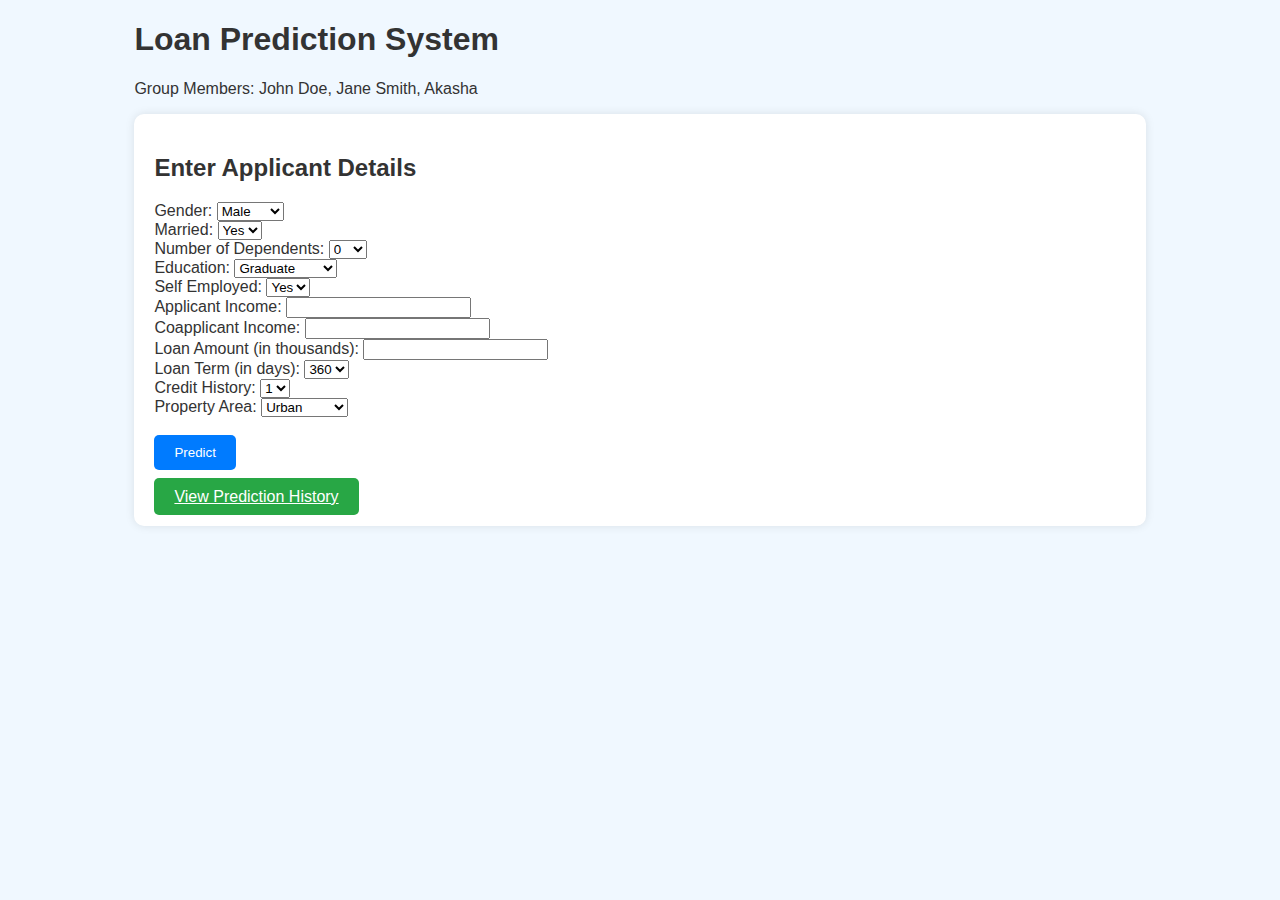
<file: index.html>
<!DOCTYPE html>
<html lang="en">
<head>
    <meta charset="UTF-8">
    <meta name="viewport" content="width=device-width, initial-scale=1.0">
    <title>Loan Prediction System</title>
    <style>
        body {
            font-family: Arial, sans-serif;
            background-color: #f0f8ff;
            color: #333;
        }
        .container {
            width: 80%;
            margin: 0 auto;
        }
        h1 {
            color: #333;
        }
        .form-container {
            background-color: #fff;
            padding: 20px;
            border-radius: 10px;
            box-shadow: 0px 0px 10px rgba(0, 0, 0, 0.1);
        }
        .btn {
            background-color: #007BFF;
            color: white;
            padding: 10px 20px;
            border: none;
            border-radius: 5px;
            cursor: pointer;
        }
        .btn:hover {
            background-color: #0056b3;
        }
        .history-btn {
            background-color: #28a745;
        }
    </style>
</head>
<body>
    <div class="container">
        <h1>Loan Prediction System</h1>
        <p>Group Members: John Doe, Jane Smith, Akasha</p>
        <div class="form-container">
            <h2>Enter Applicant Details</h2>
            <form action="/predict" method="POST">
                <label for="gender">Gender:</label>
                <select name="gender" id="gender" required>
                    <option value="Male">Male</option>
                    <option value="Female">Female</option>
                </select>
                <br>
                <label for="married">Married:</label>
                <select name="married" id="married" required>
                    <option value="Yes">Yes</option>
                    <option value="No">No</option>
                </select>
                <br>
                <label for="dependents">Number of Dependents:</label>
                <select name="dependents" id="dependents" required>
                    <option value="0">0</option>
                    <option value="1">1</option>
                    <option value="2">2</option>
                    <option value="3+">3+</option>
                </select>
                <br>
                <label for="education">Education:</label>
                <select name="education" id="education" required>
                    <option value="Graduate">Graduate</option>
                    <option value="Not Graduate">Not Graduate</option>
                </select>
                <br>
                <label for="self_employed">Self Employed:</label>
                <select name="self_employed" id="self_employed" required>
                    <option value="Yes">Yes</option>
                    <option value="No">No</option>
                </select>
                <br>
                <label for="applicant_income">Applicant Income:</label>
                <input type="number" name="applicant_income" id="applicant_income" required>
                <br>
                <label for="coapplicant_income">Coapplicant Income:</label>
                <input type="number" name="coapplicant_income" id="coapplicant_income" required>
                <br>
                <label for="loan_amount">Loan Amount (in thousands):</label>
                <input type="number" name="loan_amount" id="loan_amount" required>
                <br>
                <label for="loan_amount_term">Loan Term (in days):</label>
                <select name="loan_amount_term" id="loan_amount_term" required>
                    <option value="360">360</option>
                    <option value="180">180</option>
                    <option value="120">120</option>
                    <option value="60">60</option>
                </select>
                <br>
                <label for="credit_history">Credit History:</label>
                <select name="credit_history" id="credit_history" required>
                    <option value="1">1</option>
                    <option value="0">0</option>
                </select>
                <br>
                <label for="property_area">Property Area:</label>
                <select name="property_area" id="property_area" required>
                    <option value="Urban">Urban</option>
                    <option value="Semiurban">Semiurban</option>
                    <option value="Rural">Rural</option>
                </select>
                <br><br>
                <button type="submit" class="btn">Predict</button>
            </form>
            <br>
            <a href="/history" class="btn history-btn">View Prediction History</a>
        </div>
    </div>
</body>
</html>
</file>
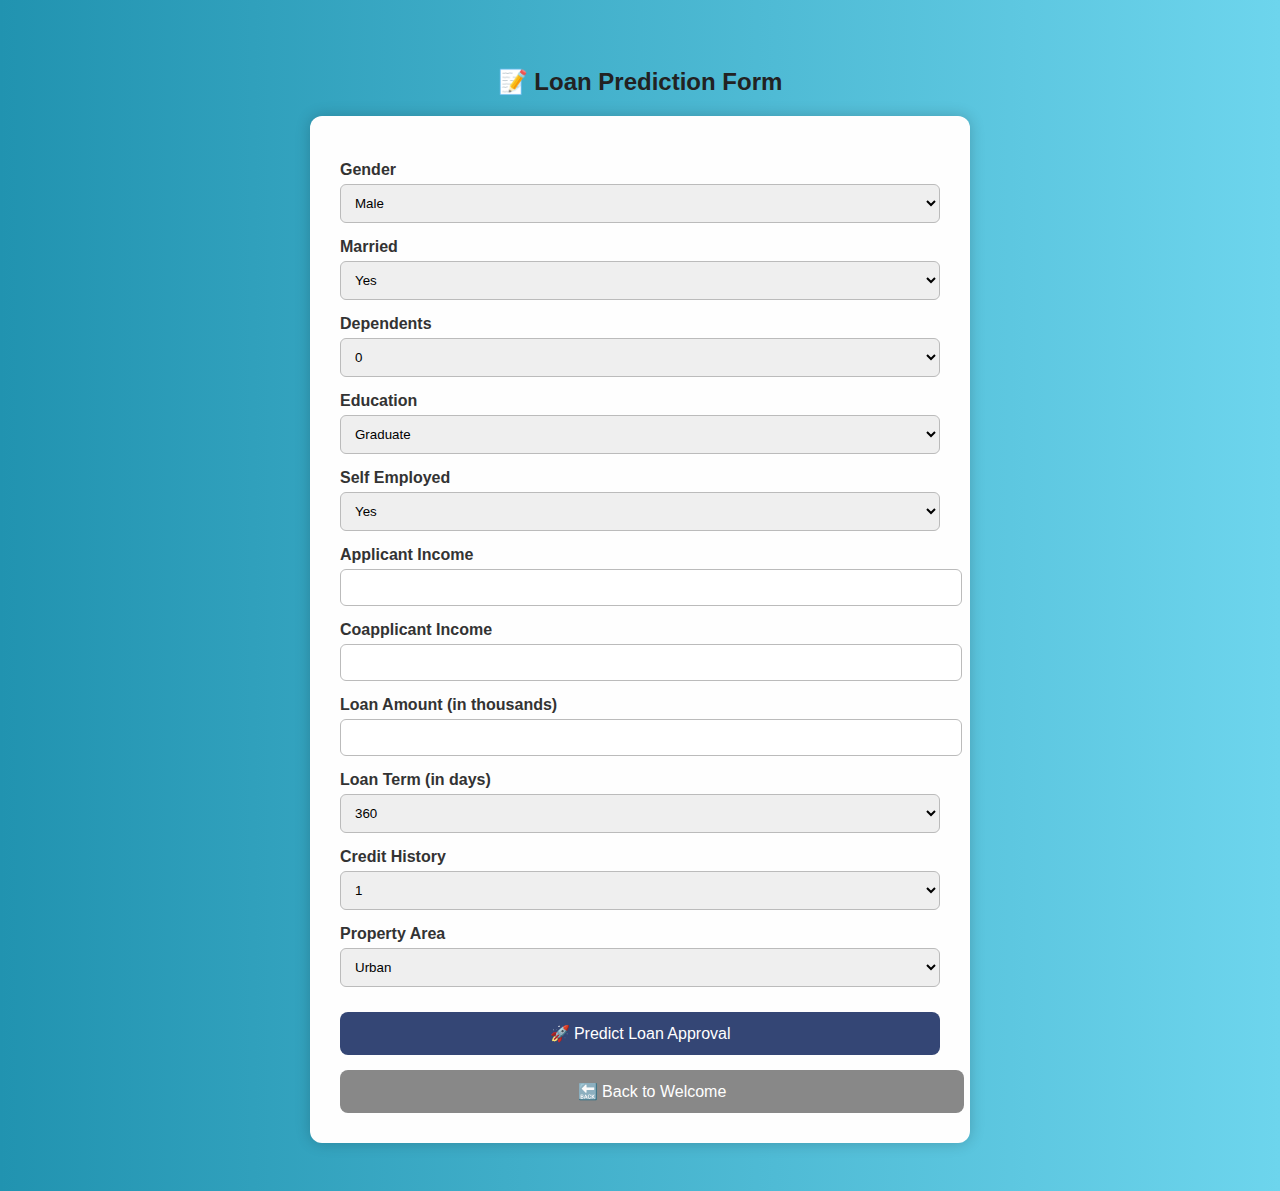
<file: predict.html>
<!DOCTYPE html>
<html lang="en">
<head>
    <meta charset="UTF-8">
    <title>Loan Prediction Form</title>
    <style>
        body {
            background: linear-gradient(to right, #2193b0, #6dd5ed);
            font-family: 'Segoe UI', sans-serif;
            color: #333;
            padding: 40px;
        }
        h2 {
            text-align: center;
            color: #222;
        }
        form {
            max-width: 600px;
            margin: 0 auto;
            background: #fefefe;
            padding: 30px;
            border-radius: 12px;
            box-shadow: 0 0 15px rgba(0,0,0,0.2);
        }
        label {
            display: block;
            margin-top: 15px;
            font-weight: bold;
        }
        select, input {
            width: 100%;
            padding: 10px;
            border: 1px solid #bbb;
            border-radius: 6px;
            margin-top: 5px;
        }
        button {
            margin-top: 25px;
            width: 100%;
            background-color: #344675;
            color: white;
            padding: 12px;
            font-size: 16px;
            border: none;
            border-radius: 8px;
            cursor: pointer;
        }
        button:hover {
            background-color: #2c3e50;
        }
        .back-button {
            display: block;
            text-align: center;
            margin-top: 15px;
            width: 100%;
            background-color: #888;
            color: white;
            padding: 12px;
            font-size: 16px;
            border: none;
            border-radius: 8px;
            text-decoration: none;
        }
        .back-button:hover {
            background-color: #666;
        }
    </style>
</head>
<body>
    <h2>📝 Loan Prediction Form</h2>
    <form action="/result" method="POST">
        <label>Gender</label>
        <select name="gender">
            <option>Male</option>
            <option>Female</option>
        </select>

        <label>Married</label>
        <select name="married">
            <option>Yes</option>
            <option>No</option>
        </select>

        <label>Dependents</label>
        <select name="dependents">
            <option>0</option>
            <option>1</option>
            <option>2</option>
            <option>3+</option>
        </select>

        <label>Education</label>
        <select name="education">
            <option>Graduate</option>
            <option>Not Graduate</option>
        </select>

        <label>Self Employed</label>
        <select name="self_employed">
            <option>Yes</option>
            <option>No</option>
        </select>

        <label>Applicant Income</label>
        <input type="number" name="applicant_income" required>

        <label>Coapplicant Income</label>
        <input type="number" name="coapplicant_income" required>

        <label>Loan Amount (in thousands)</label>
        <input type="number" name="loan_amount" required>

        <label>Loan Term (in days)</label>
        <select name="loan_term">
            <option>360</option>
            <option>180</option>
            <option>120</option>
            <option>60</option>
        </select>

        <label>Credit History</label>
        <select name="credit_history">
            <option>1</option>
            <option>0</option>
        </select>

        <label>Property Area</label>
        <select name="property_area">
            <option>Urban</option>
            <option>Semiurban</option>
            <option>Rural</option>
        </select>

        <button type="submit">🚀 Predict Loan Approval</button>

        <!-- Back to Welcome Button -->
        <a href="/" class="back-button">🔙 Back to Welcome</a>
    </form>
</body>
</html>
</file>
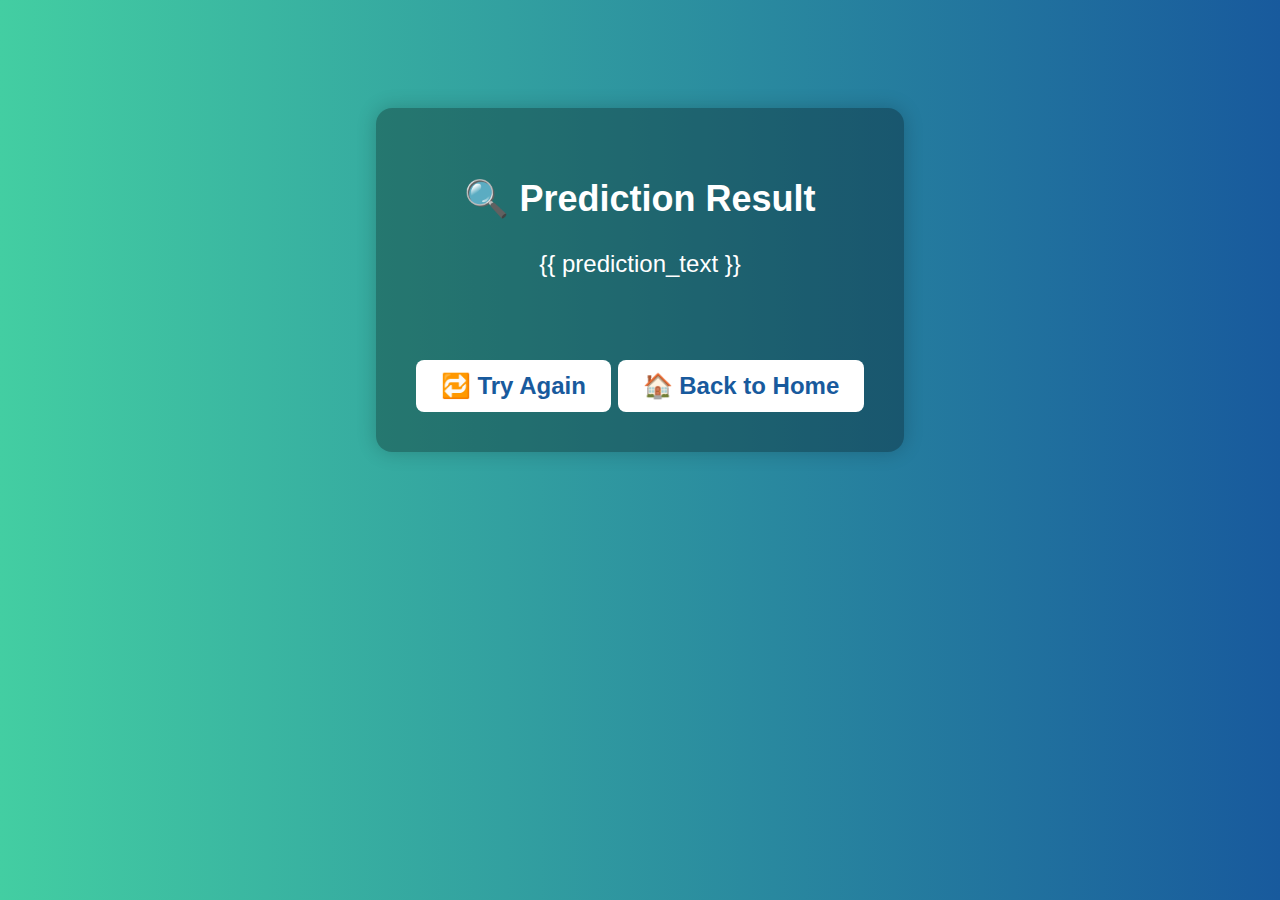
<file: result.html>
<!DOCTYPE html>
<html lang="en">
<head>
    <meta charset="UTF-8">
    <title>Prediction Result</title>
    <style>
        body {
            background: linear-gradient(to right, #43cea2, #185a9d);
            color: white;
            font-family: 'Segoe UI', sans-serif;
            text-align: center;
            padding-top: 100px;
        }
        .result {
            background: rgba(0, 0, 0, 0.3);
            display: inline-block;
            padding: 40px;
            border-radius: 16px;
            font-size: 24px;
            box-shadow: 0 0 20px rgba(0,0,0,0.2);
        }
        a {
            margin-top: 30px;
            display: inline-block;
            padding: 12px 25px;
            background: white;
            color: #185a9d;
            font-weight: bold;
            text-decoration: none;
            border-radius: 8px;
        }
        a:hover {
            background: #f0f0f0;
        }
    </style>
</head>
<body>
    <div class="result">
        <h2>🔍 Prediction Result</h2>
        <p>{{ prediction_text }}</p>
        <br>
        <a href="/predict">🔁 Try Again</a>
        <a href="/welcome">🏠 Back to Home</a>
    </div>
</body>
</html>
</file>
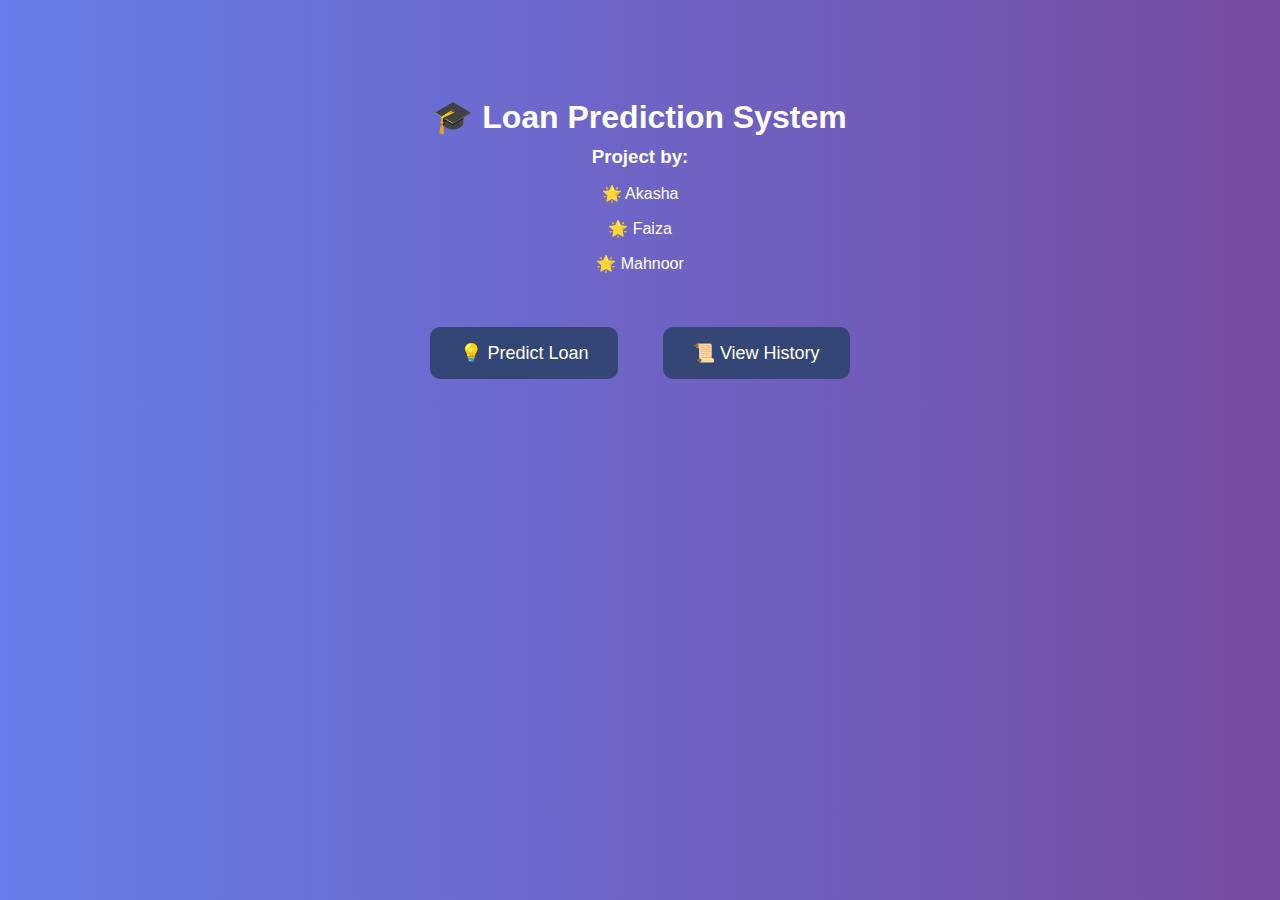
<file: welcome.html>
<!DOCTYPE html>
<html lang="en">
<head>
    <meta charset="UTF-8">
    <title>Welcome - Loan Prediction</title>
    <style>
        body {
            background: linear-gradient(to right, #667eea, #764ba2);
            color: #fefefe;
            font-family: 'Segoe UI', sans-serif;
            text-align: center;
            padding-top: 80px;
        }
        .btn {
            display: inline-block;
            margin: 20px;
            padding: 15px 30px;
            font-size: 18px;
            color: white;
            background-color: #344675;
            border: none;
            border-radius: 10px;
            cursor: pointer;
            text-decoration: none;
            transition: background 0.3s ease, transform 0.2s ease;
        }
        .btn:hover {
            background-color: #2c3e50;
            transform: scale(1.05);
        }
        h1, h3 {
            margin: 10px;
        }
    </style>
</head>
<body>
    <h1>🎓 Loan Prediction System</h1>
    <h3>Project by:</h3>
    <p>🌟 Akasha</p>
    <p>🌟 Faiza</p>
    <p>🌟 Mahnoor</p>
    <br>
    <a href="/predict" class="btn">💡 Predict Loan</a>
    <a href="/history" class="btn">📜 View History</a>
</body>
</html>
</file>
